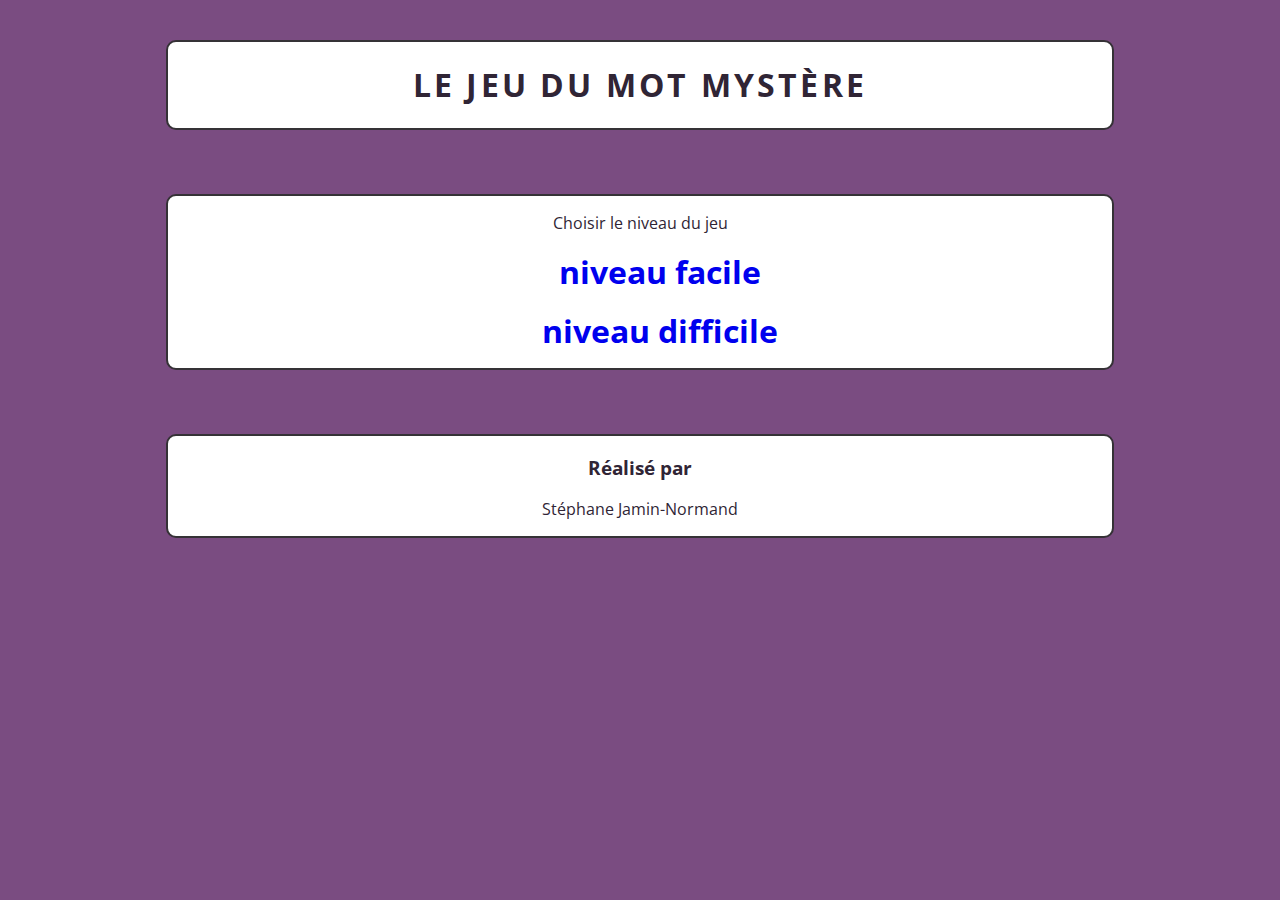
<file: jeu/index.html>
<!DOCTYPE html>
<html lang="fr">
<head>
    <meta charset="UTF-8">
    <meta name="viewport" content="width=device-width, initial-scale=1.0">
    <meta http-equiv="X-UA-Compatible" content="ie=edge">
    <title>Le jeu du mot mystère</title>
    <link href="https://fonts.googleapis.com/css?family=Open+Sans&display=swap" rel="stylesheet">
    <link rel="stylesheet" href="./public/jeu.css">
</head>
<body><div id="page">
    <div id="entete">
        <h1>Le jeu du mot mystère</h1>
    </div>
    <div id="menu">
        <p>Choisir le niveau du jeu </p>
        <ul>
            <li><a href="jeu.html?niveau=6">niveau facile</a></li>
            <li><a href="jeu.html?niveau=7">niveau difficile</a></li>        
        </ul>
    </div>
    <div id="pied_de_page">
        <h3>Réalisé par </h3>
        <p>Stéphane Jamin-Normand</p>

    </div>
</div></body>
</html>
</file>
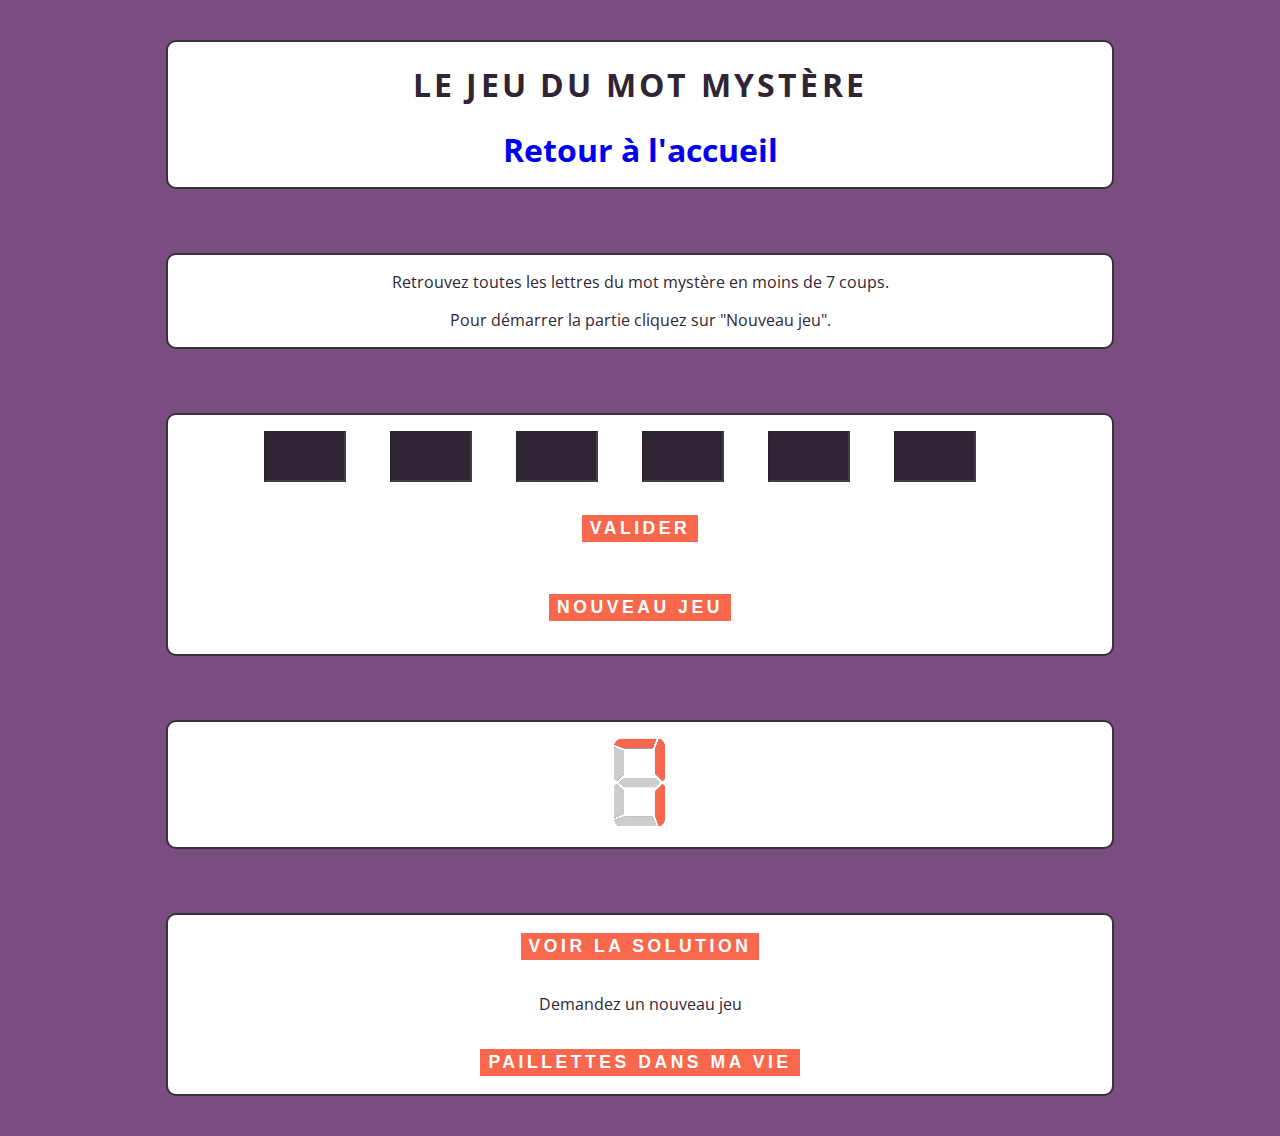
<file: jeu/jeu.html>
<!DOCTYPE html>
<html>

<head>
    <meta charset="utf-8" />
    <title>Le jeu du mot mystère</title>
    <link href="https://fonts.googleapis.com/css?family=Open+Sans&display=swap" rel="stylesheet">
    <link rel="stylesheet" href="./public/jeu.css">
</head>

<body>
    <div id="page">
        <div id="entete">

            <h1>Le jeu du mot mystère</h1>
            <p><a href="index.html">Retour à l'accueil</a></p>

        </div>

        <div id="regles">
            <p>Retrouvez toutes les lettres du mot mystère en moins de 7 coups.</p>
            <p>Pour démarrer la partie cliquez sur "Nouveau jeu".</p>
        </div>

        <div id="air_de_jeu">

            <p>
                <input type="text" id="lettre0" class="aTrouver" size="1" maxlength="1" />
                <input type="text" id="lettre1" class="aTrouver" size="1" maxlength="1" />
                <input type="text" id="lettre2" class="aTrouver" size="1" maxlength="1" />
                <input type="text" id="lettre3" class="aTrouver" size="1" maxlength="1" />
                <input type="text" id="lettre4" class="aTrouver" size="1" maxlength="1" />
                <input type="text" id="lettre5" class="aTrouver" size="1" maxlength="1" />
                <input type="text" id="lettre6" class="aTrouver" size="1" maxlength="1" />
            </p>
            <p><button id="submit">Valider</button></p>
            <p>
                <button id="jeu">Nouveau Jeu</button>
            </p>
        </div>

        <div id="visu">
            <img id="affichage" src="./public/jeu00.png" alt="début" />
        </div>

        <div id="reponse">
            <button id="fin">Voir la solution</button>
            <p id="message"></p>
            <button id="confettis">Paillettes dans ma vie</button>
        </div>

        <!--<script src="./public/jeu.js"></script>-->
        <script src="./public/sparkle.js"></script>
        <script src="./public/game.js"></script>
    </div>
</body>

</html>
</file>
<file: jeu/public/jeu.css>
body{
    background-color: #7a4c81;
    font-family: "Open Sans",Arial,sans-serif;
    font-size: 1,5em;
    color:#302535;
    overflow: hidden;
}

#page{
    width:80%;
    margin:auto;
    display:flex;
    flex-direction: column;
    overflow : hidden;
}

#entete, #menu, #pied_de_page, #visu, #reponse, #air_de_jeu, #regles{
    background-color: white;
    border-radius: 10px;
    border:2px solid #353236;
    margin: 2em;
    text-align: center;
}

#entete{
    background-image: url(https://st3.depositphotos.com/3244131/12949/v/950/depositphotos_129491694-stock-illustration-school-notebook-paper-sheet-exercise.jpg);
}

.aTrouver{
    margin-right: 1em;
    text-align: center;
    font-size: 2.5em;
}

.bonnePlace{
    color: green;
}
.mauvaisePlace{
    color: orange;
}
.mauvaiseLettre{
    color: red;
}

h1{
    letter-spacing: 0.1em;
    font-size: 2em;
    font-weight: bold !important;
    text-transform: uppercase;
}

li{
    list-style-type: none;
    margin: 1em;
}

a{
    text-decoration: none;
    font-size: 2em;
    font-weight: bold;
}

button{
    border-color: #00000000;
    letter-spacing: 0.2em;
    font-size: 1.1em;
    font-weight: bold;
    text-transform: uppercase;
    background-color: #f9674d;
    color:#ffffff;
    margin:1em;
}

.sparkle {
  position: absolute;           
  width: 8px;
  height: 8px;
  border-radius: 50%;
  pointer-events: none;      
  opacity: 0.8;
  border: 1px solid white;
}
</file>
